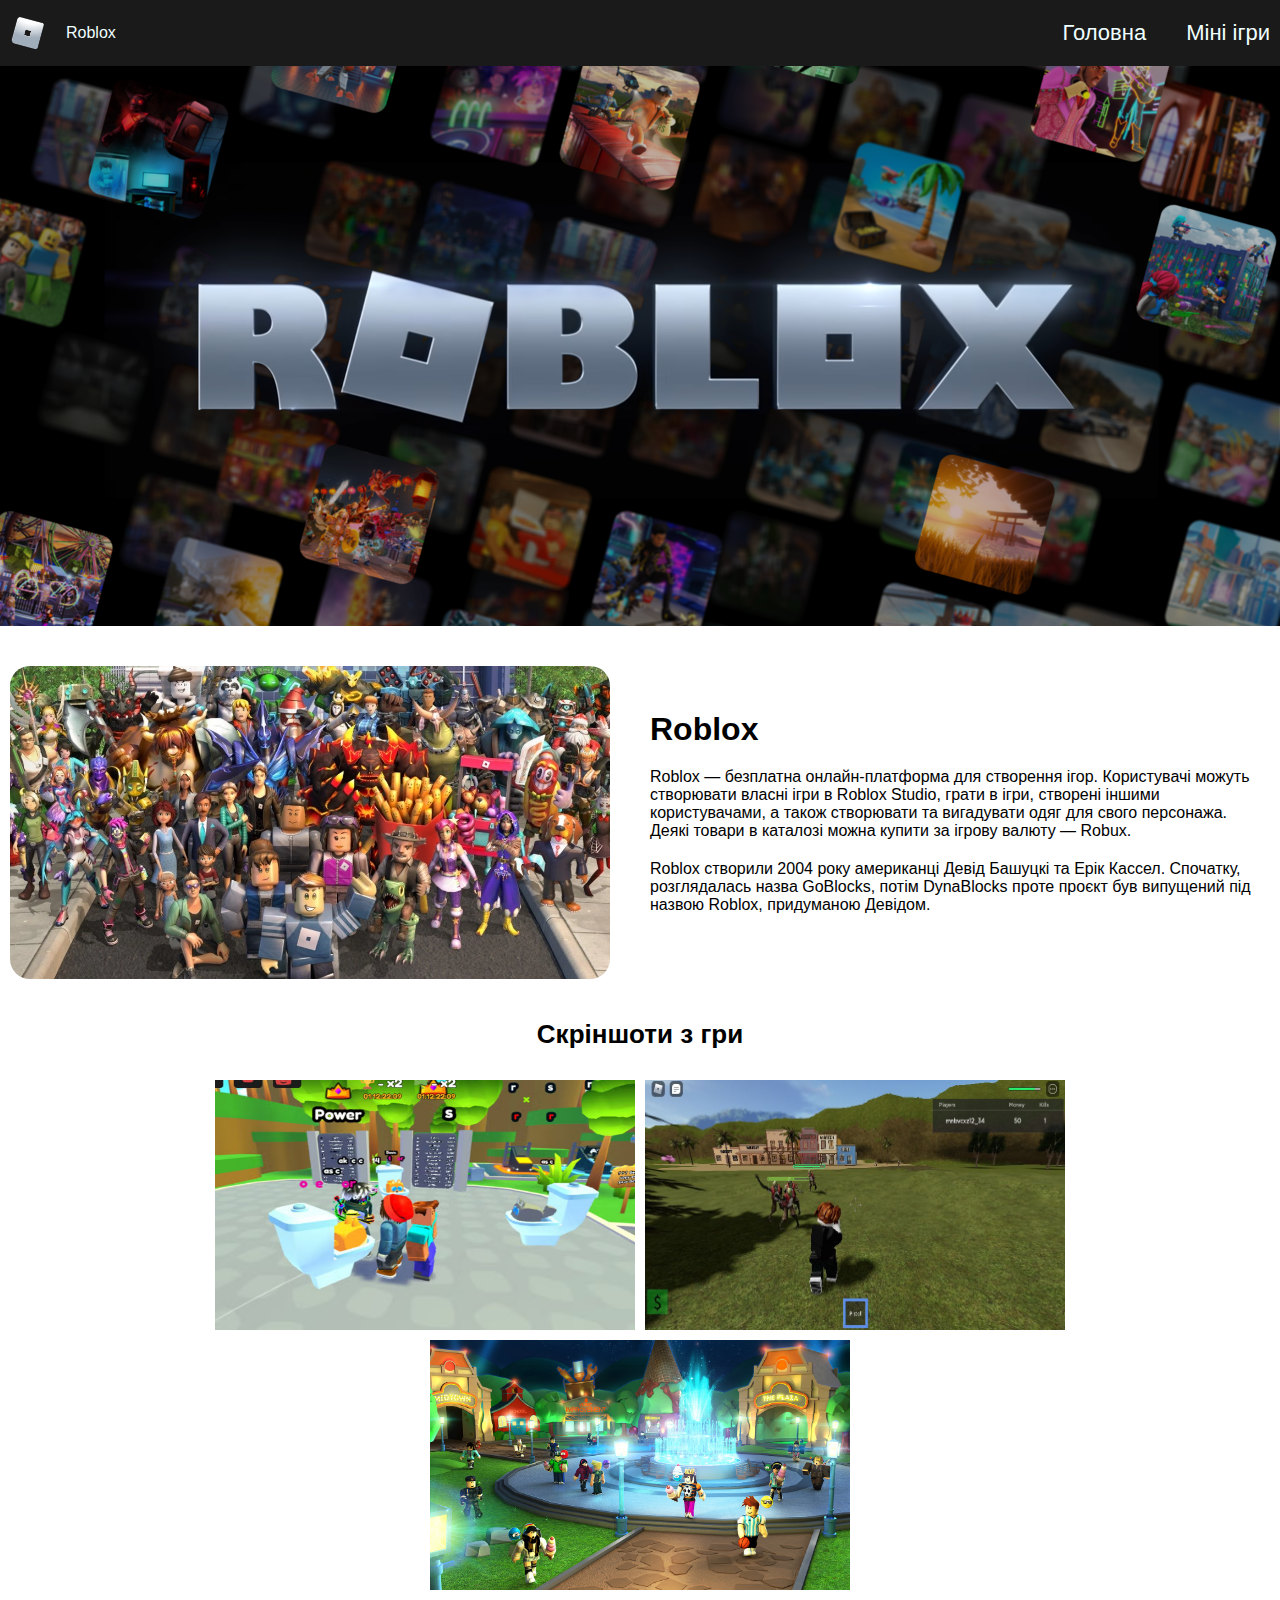
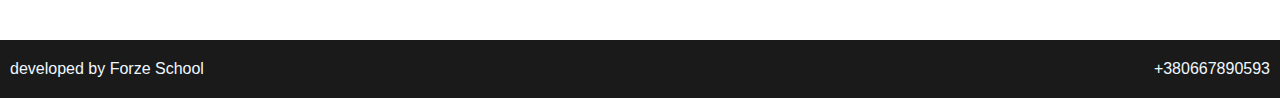
<file: index.html>
<!DOCTYPE html>
<html lang="en">

<head>
	<meta charset="UTF-8">
	<meta name="viewport" content="width=device-width, initial-scale=1.0">
	<title>Roblox</title>
	<link rel="stylesheet" href="./style.css">
</head>

<body>
	<header>
		<div class="cantainer">
			<div class="row">
				<p class="logo row"><img src="./img/robloxlogo.png">Roblox</p>
				<nav class="row">
					<a href="./index.html">Головна</a>
					<a href="./games.html">Міні ігри</a>
				</nav>
			</div>
		</div>
	</header>
	<main>
		<section class="hero">
			<img src="./img/home/roblox-logo.webp" alt="Roblox">
		</section>
		<div class="cantainer">
			<section class="about">
				<div class="row">
					<img src="./img/home/roblox-about.webp" alt="roblox">
					<div class="descr">
						<h1>
							Roblox
						</h1>
						<p>Roblox — безплатна онлайн-платформа для створення ігор. Користувачі можуть створювати власні ігри в
							Roblox Studio, грати в ігри, створені іншими користувачами, а також створювати та вигадувати одяг
							для свого персонажа. Деякі товари в каталозі можна купити за ігрову валюту — Robux.</p>
						<p>Roblox створили 2004 року американці Девід Башуцкі та Ерік Кассел. Спочатку, розглядалась назва
							GoBlocks, потім DynaBlocks проте проєкт був випущений під назвою Roblox, придуманою Девідом.</p>
					</div>

				</div>

			</section>
			<section class="screen">
				<h2>
					Скріншоти з гри
				</h2>
				<div class="row">
					<img src="./img/home/roblox1.avif" alt="">
					<img src="./img/home/roblox2.jpg" alt="">
					<img src="./img/home/roblox3.jpg" alt="">
				</div>
			</section>
		</div>
	</main>
	<footer>
		<div class="cantainer">
			<div class="row">
				<p>developed by Forze School</p>
				<p>+380667890593</p>
			</div>
		</div>
	</footer>
</body>

</html>
</file>
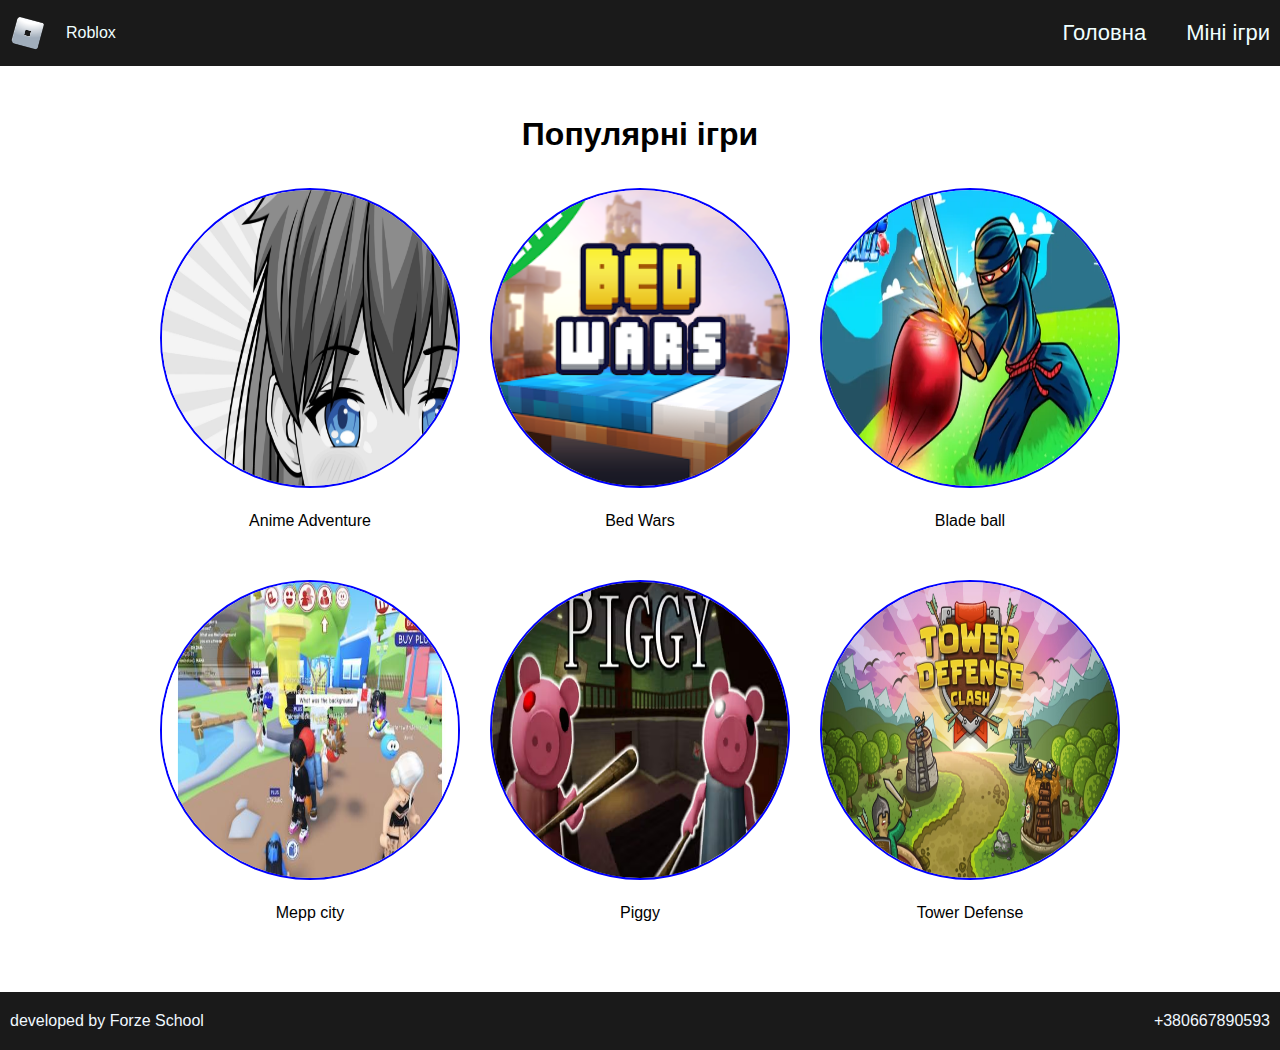
<file: games.html>
<!DOCTYPE html>
<html lang="en">

<head>
	<meta charset="UTF-8">
	<meta name="viewport" content="width=device-width, initial-scale=1.0">
	<title>Roblox</title>
	<link rel="stylesheet" href="./style.css">
</head>

<body>
	<header>
		<div class="cantainer">
			<div class="row">
				<p class="logo row"><img src="./img/robloxlogo.png" alt="">Roblox</p>
				<nav class="row">
					<a href="./index.html">Головна</a>
					<a href="./games.html">Міні ігри</a>
				</nav>
			</div>
		</div>
	</header>
	<main>
		<div class="cantainer">
			<section class="games">
				<h1 style="text-align: center; margin-bottom: 35px;">Популярні ігри</h1>
				<div class="row">
					<div class="characters-item">
						<img src="./img/games/anime_adventure.jpg" alt="">
						<p>Anime Adventure</p>
					</div>
					<div class="characters-item">
						<img src="./img/games/bed_wars.webp" alt="">
						<p>Bed Wars</p>
					</div>
					<div class="characters-item">
						<img src="./img/games/Blade_ball.webp" alt="">
						<p>Blade ball</p>
					</div>
					<div class="characters-item">
						<img src="./img/games/meepcity.jpg" alt="">
						<p>Mepp city</p>
					</div>
					<div class="characters-item">
						<img src="./img/games/Piggy.avif" alt="">
						<p>Piggy</p>
					</div>
					<div class="characters-item">
						<img src="./img/games/tower_defense.avif" alt="">
						<p>Tower Defense</p>
					</div>
				</div>
			</section>
		</div>
	</main>
	<footer>
		<div class="cantainer">
			<div class="row">
				<p>developed by Forze School</p>
				<p>+380667890593</p>
			</div>
		</div>
	</footer>
</body>

</html>
</file>
<file: style.css>
*{
    box-sizing: border-box;
    padding: 0;
    margin: 0;
    font-family: Arial, "Helvetica Neue", Helvetica, sans-serif;
}
.cantainer{
    max-width: 1320px;
    padding: 0 10px;
    margin: 0 auto;
}
.row{
    display: flex;
    justify-content: space-between;
    align-items: center;
}
.logo img{
    width: 36px ;
    height: 36px;
    border-radius: 100%;
    margin-right: 20px;
}
nav a{
    color: azure;
    text-decoration: none;
}
header{
    background: rgb(26, 26, 26);
    padding: 15px 0;
    font-size: 22px;
    color: azure;
}
nav { 
   gap:  40px;
}
.hero{
    height: calc(70vh - 70px);
}
.hero img{
	height: 100%;
	width: 100%;
	object-fit: cover;
}
.about{
    margin: 40px 0;
}
.about img{
    border-radius: 20px;
	 width: 100%;
	 max-width: 600px;
}
.about .row{
    gap:40px;
}
h1{
    font-size: 32px;
}
p{
font-size: 16px;
margin: 20px 0;
}
.screen{
    margin-bottom: 50px;
}
.screen .row{
	flex-wrap: wrap;
	gap: 10px;
	justify-content: center;
}
.screen img{
	width: 100%;
	max-width: 420px;
	height: 250px;
}
h2{
    margin-bottom: 30px;
    font-size: 26px;
	 text-align: center;
}
footer{
	background: rgb(26, 26, 26);
    color: aliceblue;
    
}
header p{
    margin: 0;
}
.games .row{
    flex-wrap: wrap;
    gap: 30px;
	 justify-content: center;
}
.games{
    padding: 50px 0;
}
.games img{
    border-radius: 100%;
    border: 2px solid blue;
	 width: 300px;
	 height: 300px;
}
.games p{
    text-align: center;
}

@media all and (max-width: 1024px) {
	.about .row{
		flex-wrap: wrap;
	}
	.hero{
		height: calc(50vh - 70px);
  }
}
</file>
